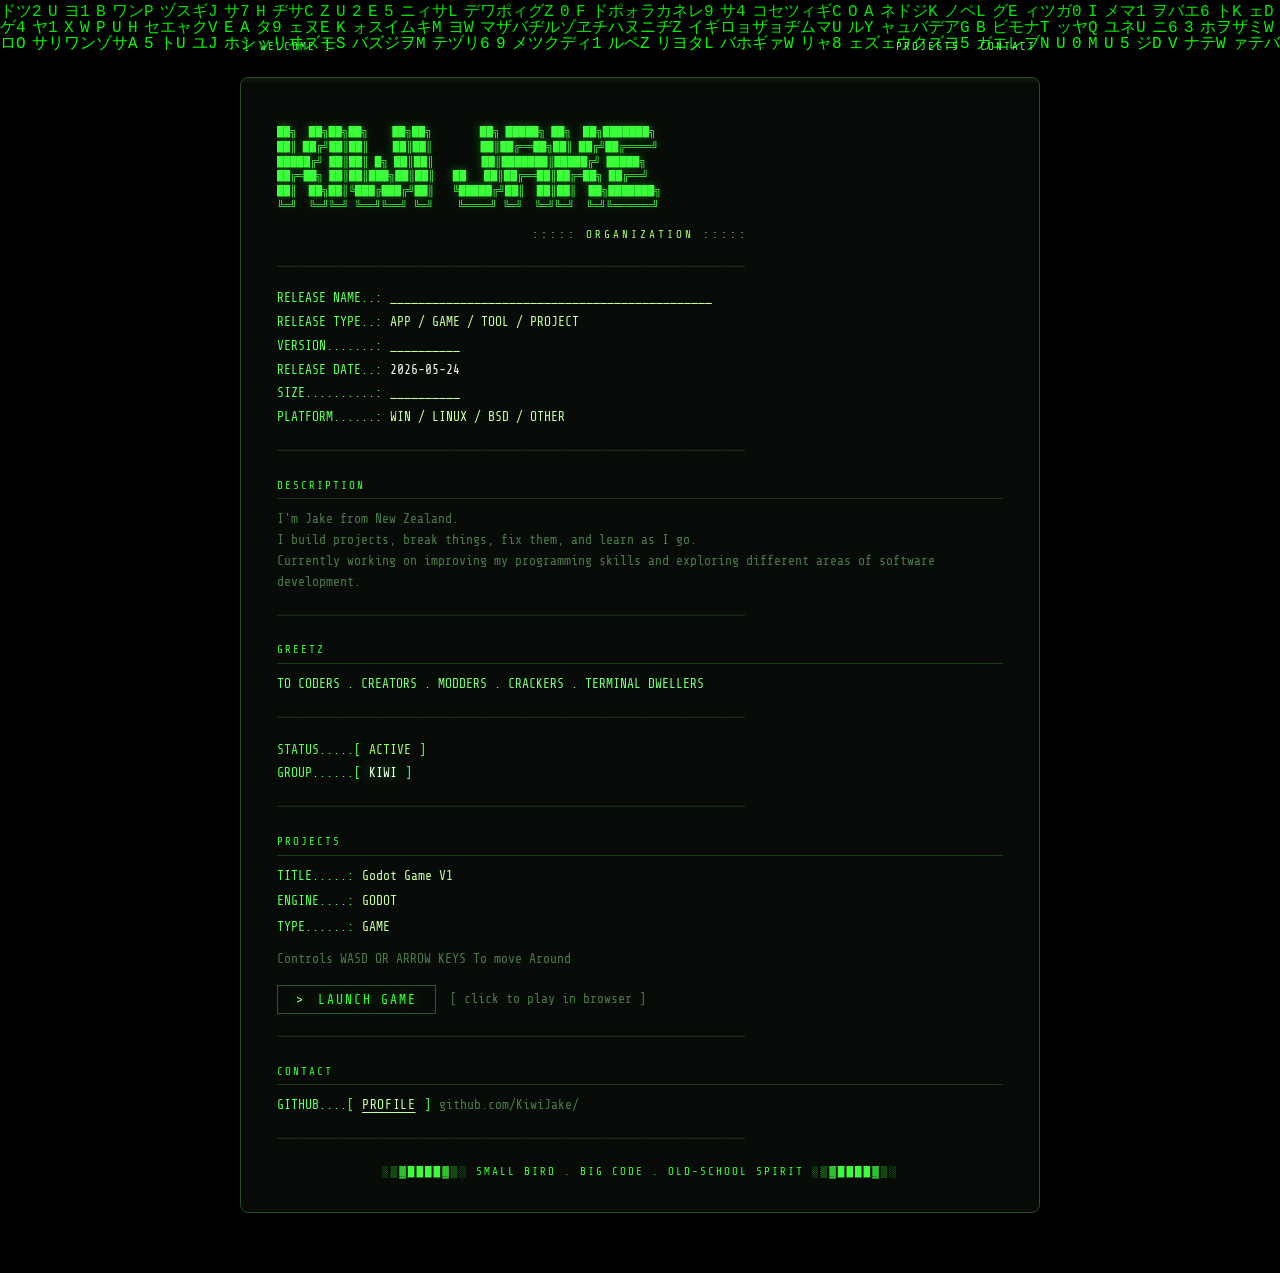
<file: index.html>
<!--
===============================================================
 ██ ▄█▀ ██ ██     ██ ██      ██ ▄████▄ ██ ▄█▀ ██████ 
 ████   ██ ██ ▄█▄ ██ ██      ██ ██▄▄██ ████   ██▄▄   
 ██ ▀█▄ ██  ▀██▀██▀  ██   ████▀ ██  ██ ██ ▀█▄ ██▄▄▄▄ 
===============================================================
 File      : index.html
 Project   : KiwiJake.github.io
 Author    : KIWI JAKE
 Created   : Mon May 11 2026
 Modified  : Mon May 11 2026
===============================================================
-->

<!DOCTYPE html>
<html lang="en">
<head>
  <meta charset="UTF-8">
  <meta name="viewport" content="width=device-width, initial-scale=1.0">
  <title>Kiwi Jake</title>
  <link rel="preconnect" href="https://fonts.googleapis.com">
  <link href="https://fonts.googleapis.com/css2?family=Share+Tech+Mono&display=swap" rel="stylesheet">
  <link rel="stylesheet" href="style.css">
</head>
<body>

  <!-- Matrix Rain Canvas -->
  <canvas id="Matrix"></canvas>

  <!-- Overlay UI -->
  <div id="overlay">

    <div class="nav-bar">
      <span class="glow">[ WELCOME ]</span>
      <div class="nav-links">
        <a href="#projects-section">PROJECTS</a>
        <a href="#contact-section">CONTACT</a>
      </div>
    </div>

    <div class="nfo">
      <div class="scanline"></div>
      <div class="inner">

        <div class="art">
██╗  ██╗██╗██╗    ██╗██╗        ██╗ █████╗ ██╗  ██╗███████╗
██║ ██╔╝██║██║    ██║██║        ██║██╔══██╗██║ ██╔╝██╔════╝
█████╔╝ ██║██║ █╗ ██║██║        ██║███████║█████╔╝ █████╗
██╔═██╗ ██║██║███╗██║██║   ██   ██║██╔══██║██╔═██╗ ██╔══╝
██║  ██╗██║╚███╔███╔╝██║   ╚█████╔╝██║  ██║██║  ██╗███████╗
╚═╝  ╚═╝╚═╝ ╚══╝╚══╝ ╚═╝    ╚════╝ ╚═╝  ╚═╝╚═╝  ╚═╝╚══════╝</div>

        <div class="subtitle">::::: ORGANIZATION :::::</div>

        <div class="rule">────────────────────────────────────────────────────────────</div>

        <div class="field"><span class="label">RELEASE NAME..:</span><span class="val">______________________________________________</span></div>
        <div class="field"><span class="label">RELEASE TYPE..:</span><span class="val">APP / GAME / TOOL / PROJECT</span></div>
        <div class="field"><span class="label">VERSION.......:</span><span class="val">__________</span></div>
        <div class="field"><span class="label">RELEASE DATE..:</span><span class="bright">2026-05-24</span></div>
        <div class="field"><span class="label">SIZE..........:</span><span class="val">__________</span></div>
        <div class="field"><span class="label">PLATFORM......:</span><span class="val">WIN / LINUX / BSD / OTHER</span></div>

        <div class="rule">────────────────────────────────────────────────────────────</div>
        <div class="section-head">DESCRIPTION</div>
        <div class="dim">
          
          I'm Jake from New Zealand.<br>
          I build projects, break things, fix them, and learn as I go.<br>
          Currently working on improving my programming skills and exploring different areas of software development.<br>
        </div>


        <div class="rule">────────────────────────────────────────────────────────────</div>
        <div class="section-head">GREETZ</div>
        <div class="info">TO CODERS . CREATORS . MODDERS . CRACKERS . TERMINAL DWELLERS</div>


        <div class="rule">────────────────────────────────────────────────────────────</div>

        <div class="status-line"><span class="label">STATUS.....[ </span><span class="accent blink">ACTIVE</span><span class="label"> ]</span></div>
        <div class="status-line"><span class="label">GROUP......[ </span><span class="bright glow">KIWI</span><span class="label"> ]</span></div>

        <div class="rule">────────────────────────────────────────────────────────────</div>
        <div class="section-head" id="projects-section">PROJECTS</div>

        <div class="project-entry">
          <div class="project-meta">
            <span class="label">TITLE.....:</span><span class="val">Godot Game V1</span>
          </div>
          <div class="project-meta">
            <span class="label">ENGINE....:</span><span class="val">GODOT</span>
          </div>
          <div class="project-meta">
            <span class="label">TYPE......:</span><span class="val">GAME</span>
          </div>
  <div class="project-desc dim">Controls WASD OR ARROW KEYS To move Around</div>
          <div class="project-launch">
            <button class="launch-btn" onclick="openGame()">
              <span class="launch-arrow">&gt;</span> LAUNCH GAME
            </button>
            <span class="dim">[ click to play in browser ]</span>
          </div>
        </div>


        <div class="rule">────────────────────────────────────────────────────────────</div>
        <div class="section-head" id="contact-section">CONTACT</div>



        

        <div class="contact-row">
          <span class="label">GITHUB....[ </span>
            <a class="contact-btn" href="https://github.com/KiwiJake" target="_blank" rel="noopener"> PROFILE</a>
            <span class="label"> ]</span>
            <span class="dim">github.com/KiwiJake/</span>
        </div>

        
        
       

          
        <div class="rule">────────────────────────────────────────────────────────────</div>

        <div class="footer-bar">░▒▓████▓▒░  SMALL BIRD . BIG CODE . OLD-SCHOOL SPIRIT  ░▒▓████▓▒░</div>

      </div>
    </div>

  </div><!-- /overlay -->

  <script src="script.js"></script>

</body>
</html>
</file>
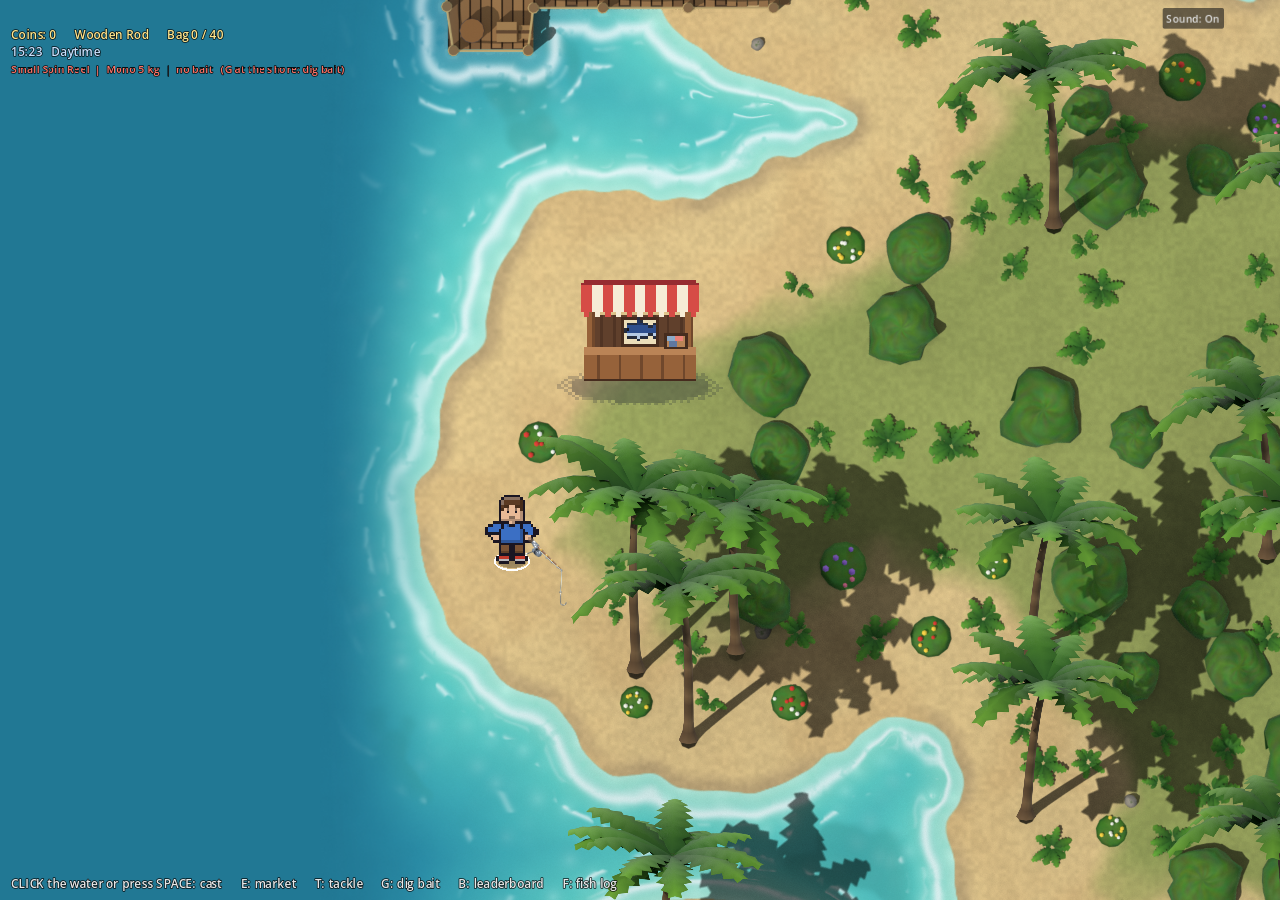
<file: Godot/index.html>
<!DOCTYPE html>
<html lang="en">
	<head>
		<script src="coi-serviceworker.js"></script>
		<meta charset="utf-8">
		<meta name="viewport" content="width=device-width, user-scalable=no, initial-scale=1.0">
		<title>Island Life</title>
		<style>
html, body, #canvas {
	margin: 0;
	padding: 0;
	border: 0;
}

body {
	color: white;
	background-color: black;
	overflow: hidden;
	touch-action: none;
}

#canvas {
	display: block;
}

#canvas:focus {
	outline: none;
}

#status, #status-splash, #status-progress {
	position: absolute;
	left: 0;
	right: 0;
}

#status, #status-splash {
	top: 0;
	bottom: 0;
}

#status {
	background-color: #242424;
	display: flex;
	flex-direction: column;
	justify-content: center;
	align-items: center;
	visibility: hidden;
}

#status-splash {
	max-height: 100%;
	max-width: 100%;
	margin: auto;
}

#status-splash.show-image--false {
	display: none;
}

#status-splash.fullsize--true {
	height: 100%;
	width: 100%;
	object-fit: contain;
}

#status-splash.use-filter--false {
	image-rendering: pixelated;
}

#status-progress, #status-notice {
	display: none;
}

#status-progress {
	bottom: 10%;
	width: 50%;
	margin: 0 auto;
}

#status-notice {
	background-color: #5b3943;
	border-radius: 0.5rem;
	border: 1px solid #9b3943;
	color: #e0e0e0;
	font-family: 'Noto Sans', 'Droid Sans', Arial, sans-serif;
	line-height: 1.3;
	margin: 0 2rem;
	overflow: hidden;
	padding: 1rem;
	text-align: center;
	z-index: 1;
}
		</style>
		<link id="-gd-engine-icon" rel="icon" type="image/png" href="index.icon.png" />
<link rel="apple-touch-icon" href="index.apple-touch-icon.png"/>

	</head>
	<body>
		<canvas id="canvas">
			Your browser does not support the canvas tag.
		</canvas>

		<noscript>
			Your browser does not support JavaScript.
		</noscript>

		<div id="status">
			<img id="status-splash" class="show-image--true fullsize--true use-filter--true" src="index.png" alt="">
			<progress id="status-progress"></progress>
			<div id="status-notice"></div>
		</div>

		<script src="index.js"></script>
		<script>
const GODOT_CONFIG = {"args":[],"canvasResizePolicy":2,"emscriptenPoolSize":8,"ensureCrossOriginIsolationHeaders":true,"executable":"index","experimentalVK":false,"fileSizes":{"index.pck":17337532,"index.wasm":39514754},"focusCanvas":true,"gdextensionLibs":[],"godotPoolSize":4};
const GODOT_THREADS_ENABLED = false;
const engine = new Engine(GODOT_CONFIG);

(function () {
	const statusOverlay = document.getElementById('status');
	const statusProgress = document.getElementById('status-progress');
	const statusNotice = document.getElementById('status-notice');

	let initializing = true;
	let statusMode = '';

	function setStatusMode(mode) {
		if (statusMode === mode || !initializing) {
			return;
		}
		if (mode === 'hidden') {
			statusOverlay.remove();
			initializing = false;
			return;
		}
		statusOverlay.style.visibility = 'visible';
		statusProgress.style.display = mode === 'progress' ? 'block' : 'none';
		statusNotice.style.display = mode === 'notice' ? 'block' : 'none';
		statusMode = mode;
	}

	function setStatusNotice(text) {
		while (statusNotice.lastChild) {
			statusNotice.removeChild(statusNotice.lastChild);
		}
		const lines = text.split('\n');
		lines.forEach((line) => {
			statusNotice.appendChild(document.createTextNode(line));
			statusNotice.appendChild(document.createElement('br'));
		});
	}

	function displayFailureNotice(err) {
		console.error(err);
		if (err instanceof Error) {
			setStatusNotice(err.message);
		} else if (typeof err === 'string') {
			setStatusNotice(err);
		} else {
			setStatusNotice('An unknown error occurred.');
		}
		setStatusMode('notice');
		initializing = false;
	}

	const missing = Engine.getMissingFeatures({
		threads: GODOT_THREADS_ENABLED,
	});

	if (missing.length !== 0) {
		if (GODOT_CONFIG['serviceWorker'] && GODOT_CONFIG['ensureCrossOriginIsolationHeaders'] && 'serviceWorker' in navigator) {
			let serviceWorkerRegistrationPromise;
			try {
				serviceWorkerRegistrationPromise = navigator.serviceWorker.getRegistration();
			} catch (err) {
				serviceWorkerRegistrationPromise = Promise.reject(new Error('Service worker registration failed.'));
			}
			// There's a chance that installing the service worker would fix the issue
			Promise.race([
				serviceWorkerRegistrationPromise.then((registration) => {
					if (registration != null) {
						return Promise.reject(new Error('Service worker already exists.'));
					}
					return registration;
				}).then(() => engine.installServiceWorker()),
				// For some reason, `getRegistration()` can stall
				new Promise((resolve) => {
					setTimeout(() => resolve(), 2000);
				}),
			]).then(() => {
				// Reload if there was no error.
				window.location.reload();
			}).catch((err) => {
				console.error('Error while registering service worker:', err);
			});
		} else {
			// Display the message as usual
			const missingMsg = 'Error\nThe following features required to run Godot projects on the Web are missing:\n';
			displayFailureNotice(missingMsg + missing.join('\n'));
		}
	} else {
		setStatusMode('progress');
		engine.startGame({
			'onProgress': function (current, total) {
				if (current > 0 && total > 0) {
					statusProgress.value = current;
					statusProgress.max = total;
				} else {
					statusProgress.removeAttribute('value');
					statusProgress.removeAttribute('max');
				}
			},
		}).then(() => {
			setStatusMode('hidden');
		}, displayFailureNotice);
	}
}());
		</script>
	</body>
</html>
</file>
<file: style.css>
/*
===============================================================
 ██ ▄█▀ ██ ██     ██ ██      ██ ▄████▄ ██ ▄█▀ ██████ 
 ████   ██ ██ ▄█▄ ██ ██      ██ ██▄▄██ ████   ██▄▄   
 ██ ▀█▄ ██  ▀██▀██▀  ██   ████▀ ██  ██ ██ ▀█▄ ██▄▄▄▄ 
===============================================================
 File      : style.css
 Project   : KiwiJake.github.io
 Author    : KIWI JAKE
 Created   : Mon May 11 2026
 Modified  : Sun May 24 2026
===============================================================
*/

/* ── RESET & BASE ── */
* { box-sizing: border-box; margin: 0; padding: 0; }
html, body { min-height: 100%; width: 100%; scroll-behavior: smooth; }

body {
  background: black;
  overflow-x: hidden;
  font-family: 'Share Tech Mono', monospace;
}

/* ── MATRIX CANVAS ── */
#Matrix {
  position: fixed;
  top: 0; left: 0;
  width: 100%; height: 100%;
  z-index: 0;
  display: block;
}

/* ── OVERLAY CONTENT ── */
#overlay {
  position: relative;
  z-index: 1;
  display: flex;
  flex-direction: column;
  align-items: center;
  padding: 40px 20px 60px;
}

/* ── NAV ── */
.nav-bar {
  width: 100%;
  max-width: 800px;
  display: flex;
  justify-content: space-between;
  align-items: center;
  margin-bottom: 24px;
  font-size: 11px;
  color: #3aff3a;
  letter-spacing: 2px;
  padding: 0 4px;
}
.nav-links { display: flex; gap: 20px; }
.nav-links a { color: #5dff5d; text-decoration: none; }
.nav-links a:hover { color: #c8ff9e; }

/* ── NFO CARD ── */
.nfo {
  width: 100%;
  max-width: 800px;
  font-size: 13px;
  line-height: 1.6;
  color: #c8ff9e;
  background: rgba(10, 15, 10, 0.82);
  border: 1px solid #2a4a2a;
  border-radius: 8px;
  padding: 32px 36px;
  position: relative;
  overflow: hidden;
  backdrop-filter: blur(2px);
  -webkit-backdrop-filter: blur(2px);
}
.nfo::before {
  content: '';
  position: absolute;
  inset: 0;
  background: repeating-linear-gradient(0deg, transparent, transparent 2px, rgba(0,0,0,0.07) 2px, rgba(0,0,0,0.07) 4px);
  pointer-events: none;
  z-index: 0;
}
.scanline {
  position: absolute;
  top: 0; left: 0; right: 0;
  height: 4px;
  background: rgba(100,255,100,0.05);
  animation: scan 7s linear infinite;
  pointer-events: none;
  z-index: 1;
}
@keyframes scan { 0% { top: -4px } 100% { top: 100% } }
.inner { position: relative; z-index: 2; }

/* ── TYPOGRAPHY ── */
.art {
  font-size: 11px;
  line-height: 1.35;
  white-space: pre;
  color: #3aff3a;
  text-shadow: 0 0 10px rgba(80,255,80,0.35);
  overflow-x: auto;
}
.subtitle {
  color: #a0ff70;
  font-size: 11px;
  letter-spacing: 3px;
  margin: 12px 0 8px;
  text-align: center;
}
.rule { color: #1e3a1e; margin: 12px 0; }
.field { display: flex; gap: 8px; margin: 3px 0; flex-wrap: wrap; }
.label { color: #5dff5d; white-space: nowrap; }
.val { color: #c8ff9e; }
.bright { color: #efffef; }
.section-head {
  color: #3aff3a;
  font-size: 11px;
  letter-spacing: 2px;
  border-bottom: 1px solid #1a3a1a;
  padding-bottom: 4px;
  margin: 16px 0 10px;
}
.dim { color: #4a7a4a; }
.info { color: #7aff7a; }
.accent { color: #a8ff68; }
.install-steps { display: flex; flex-direction: column; gap: 4px; }
.step { display: flex; gap: 10px; }
.step-num { color: #2a5a2a; }
.step-txt { color: #7aff7a; }
.req-grid {
  display: grid;
  grid-template-columns: 1fr 1fr;
  gap: 3px 24px;
  margin: 4px 0;
}
.req-line { display: flex; gap: 8px; }
.status-line { display: flex; gap: 8px; align-items: center; margin: 3px 0; }
.blink { animation: blink 1s step-end infinite; }
@keyframes blink { 0%,100% { opacity:1 } 50% { opacity:0 } }
.glow { text-shadow: 0 0 10px rgba(80,255,80,0.5); }
.footer-bar {
  text-align: center;
  margin-top: 14px;
  color: #3aff3a;
  font-size: 11px;
  letter-spacing: 2px;
}

/* ── CONTACT ROW (shared layout) ── */
.contact-row {
  display: flex;
  align-items: center;
  gap: 8px;
  margin: 6px 0;
  flex-wrap: wrap;
}

/* ── CONTACT BUTTON (shared style) ── */
.contact-btn {
  color: #c8ff9e;
  font-family: 'Share Tech Mono', monospace;
  font-size: 13px;
  letter-spacing: 0.05em;
  text-decoration: underline;
  text-underline-offset: 3px;
  transition: color 0.15s;
}

.contact-btn:hover {
  color: #efffef;
}

/* ── PROJECTS ── */
.project-entry {
  display: flex;
  flex-direction: column;
  gap: 5px;
  margin: 4px 0 10px;
}
.project-meta { display: flex; gap: 8px; }
.project-desc { margin: 6px 0 10px; }
.project-launch {
  display: flex;
  align-items: center;
  gap: 14px;
  flex-wrap: wrap;
}

.launch-btn {
  background: transparent;
  border: 1px solid #2a5a2a;
  color: #3aff3a;
  font-family: 'Share Tech Mono', monospace;
  font-size: 13px;
  letter-spacing: 2px;
  padding: 6px 18px;
  cursor: pointer;
  transition: background 0.15s, color 0.15s, border-color 0.15s, box-shadow 0.15s;
  text-shadow: 0 0 8px rgba(80,255,80,0.4);
}
.launch-btn:hover {
  background: rgba(58,255,58,0.1);
  border-color: #3aff3a;
  color: #efffef;
  box-shadow: 0 0 12px rgba(58,255,58,0.25);
}
.launch-arrow {
  color: #a8ff68;
  margin-right: 4px;
}
</file>
